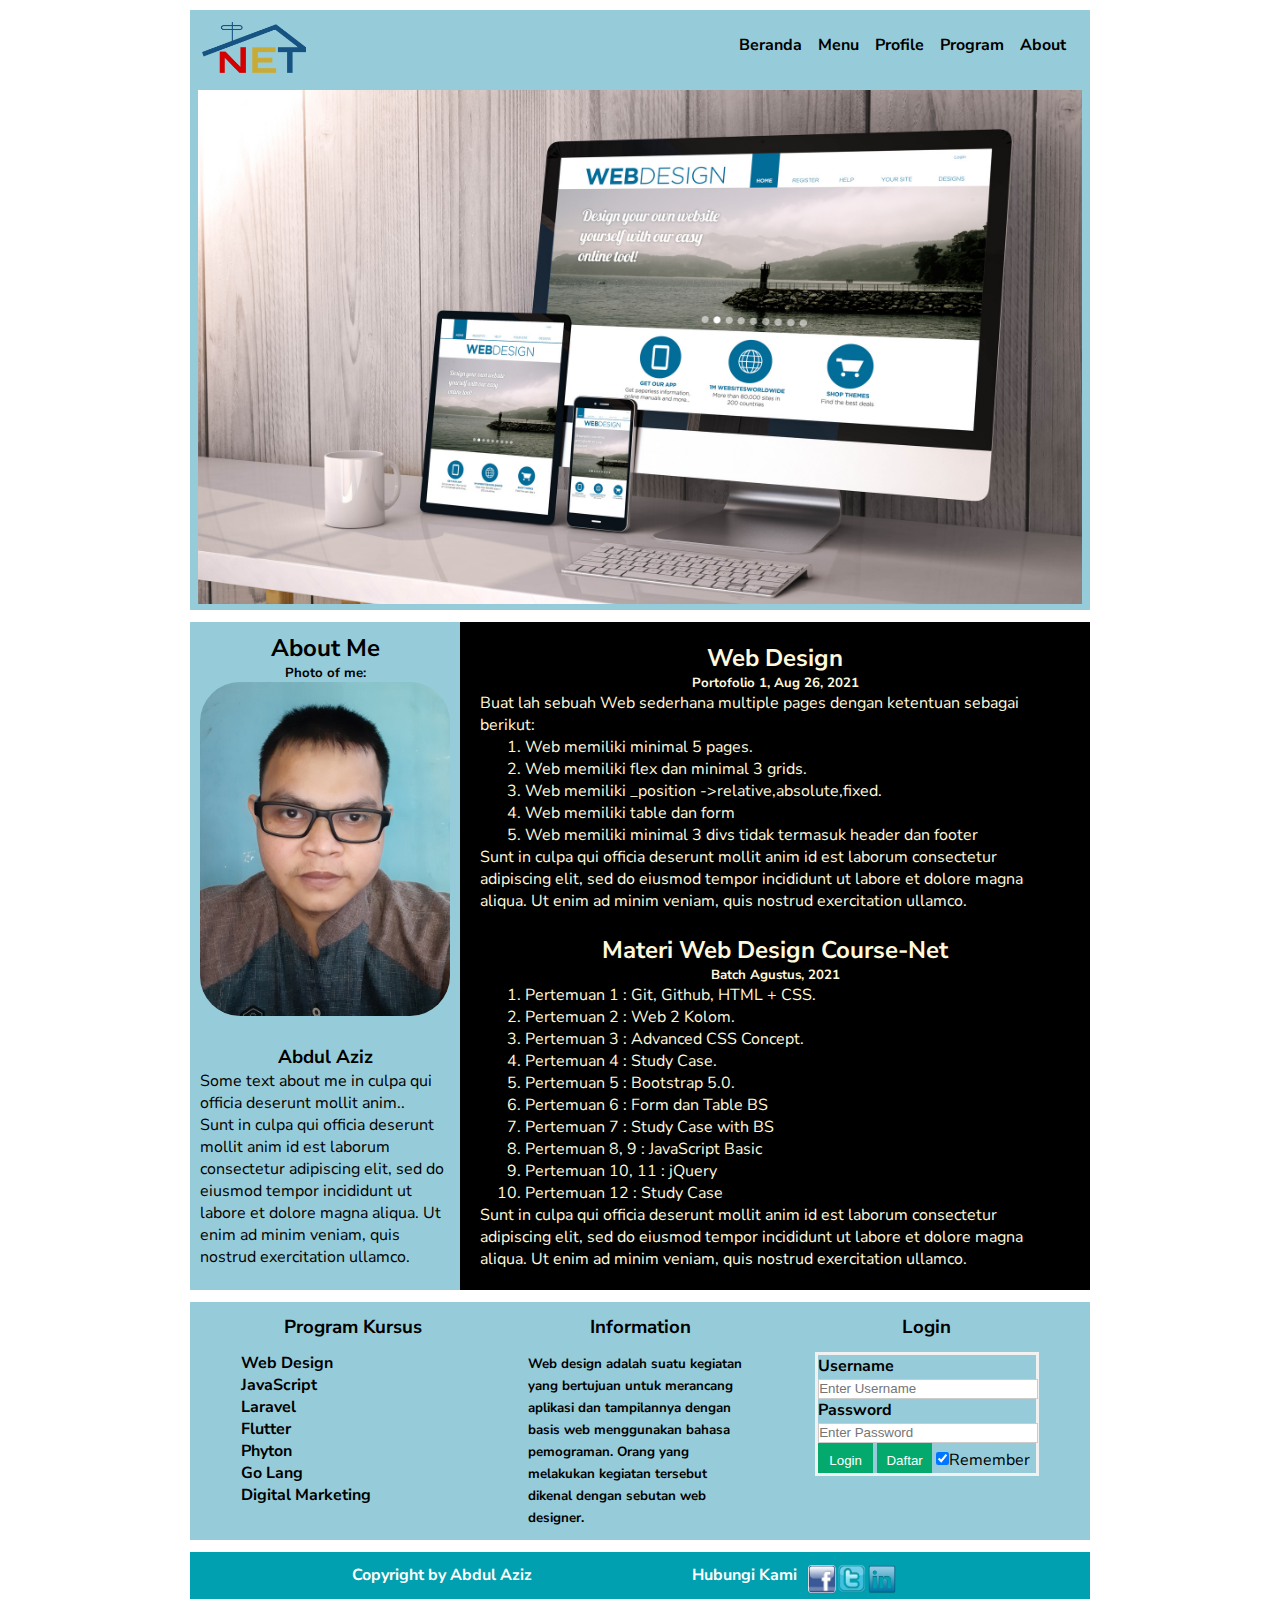
<file: index.html>
<!DOCTYPE html>
<html lang="en">
  <head>
    <meta charset="UTF-8" />
    <meta http-equiv="X-UA-Compatible" content="IE=edge" />
    <meta name="viewport" content="width=device-width, initial-scale=1.0" />
    <title>Web-Design</title>
    <link rel="shortcut icon" href="images/favicon.ico" type="image/x-icon" />
    <link rel="stylesheet" href="css/custom.css" />
  </head>
  <body>
    <div class="container">
      <div class="top">
        <div class="top-left">
          <img src="images/logo.png" alt="" />
        </div>
        <div class="top-right">
          <ul>
            <li><a href="help.html">About</a></li>
            <li><a href="program.html">Program</a></li>
            <li><a href="profile.html">Profile</a></li>
            <li><a href="menu.html">Menu</a></li>
            <li><a href="index.html">Beranda</a></li>
          </ul>
        </div>
      </div>
      <div class="banner">
        <img src="images/photo1.jfif" alt="" />
      </div>
      <div class="row">
        <div class="side">
          <h2>About Me</h2>
          <h5>Photo of me:</h5>
          <div class="fakeimg">
            <img src="images/me.jpg">
          </div><br>
          <h3>Abdul Aziz</h3>          
          <p>Some text about me in culpa qui officia deserunt mollit anim.. <br/> Sunt in culpa qui officia deserunt mollit anim id est laborum consectetur adipiscing elit, sed do eiusmod tempor incididunt ut labore et dolore magna aliqua. Ut enim ad minim veniam, quis nostrud exercitation ullamco.</p>
        </div>
        <div class="main">
          <h2>Web Design</h2>
          <h5>Portofolio 1, Aug 26, 2021</h5>
          <div class=>
            <p>Buat lah sebuah Web sederhana multiple pages dengan ketentuan sebagai berikut:</p>
          </div>
          <div class="point">
            <ul>
              <li>Web memiliki minimal 5 pages.</li>
              <li>Web memiliki flex dan minimal 3 grids.</li>
              <li>Web memiliki _position ->relative,absolute,fixed.</li>
              <li>Web memiliki table dan form</li>
              <li>Web memiliki minimal 3 divs tidak termasuk header dan footer</li>
            </ul>
          </div>
          <p>Sunt in culpa qui officia deserunt mollit anim id est laborum consectetur adipiscing elit, sed do eiusmod tempor incididunt ut labore et dolore magna aliqua. Ut enim ad minim veniam, quis nostrud exercitation ullamco.</p>
          <br>
          <h2>Materi Web Design Course-Net</h2>
          <h5>Batch Agustus, 2021</h5>
          <div class="point">
            <ul>
              <li>Pertemuan 1      : Git, Github, HTML + CSS.</li>
              <li>Pertemuan 2      : Web 2 Kolom.</li>
              <li>Pertemuan 3      : Advanced CSS Concept.</li>
              <li>Pertemuan 4      : Study Case.</li>
              <li>Pertemuan 5      : Bootstrap 5.0.</li>
              <li>Pertemuan 6      : Form dan Table BS</li>
              <li>Pertemuan 7      : Study Case with BS</li>
              <li>Pertemuan 8, 9   : JavaScript Basic</li>
              <li>Pertemuan 10, 11 : jQuery</li>
              <li>Pertemuan 12     : Study Case</li>
            </ul>
          </div>
          <p>Sunt in culpa qui officia deserunt mollit anim id est laborum consectetur adipiscing elit, sed do eiusmod tempor incididunt ut labore et dolore magna aliqua. Ut enim ad minim veniam, quis nostrud exercitation ullamco.</p>
        </div>
      </div>
      <div class="program">
        <div class="program-box">
          <h3>Program Kursus</h3>
          <ul>
            <li><a href="">Web Design</a></li>
            <li><a href="">JavaScript</a></li>
            <li><a href="">Laravel</a></li>
            <li><a href="">Flutter</a></li>
            <li><a href="">Phyton</a></li>
            <li><a href="">Go Lang</a></li>
            <li><a href="">Digital Marketing</a></li>
          </ul>
        </div>
        <div class="program-box">
          <h3>Information</h3>
          <div class="program-info">
            <small
              >Web design adalah suatu kegiatan yang bertujuan untuk merancang aplikasi dan tampilannya dengan basis web menggunakan bahasa pemograman. Orang yang melakukan kegiatan tersebut dikenal dengan sebutan web designer.</small>
          </div>
        </div>
        <div class="program-box">
          <h3>Login</h3>
          <form method="post">
          <div class="form-login">
          <label for="uname"><b>Username</b></label><br>
          <input type="text" placeholder="Enter Username" name="uname" required><br>
          <label for="psw"><b>Password</b></label><br>
          <input type="password" placeholder="Enter Password" name="psw" required><br>
          <button type="submit">Login</button>
          <button type="submit">Daftar</button>
          <label>
          <input class="checkbox" type="checkbox" checked="checked" name="remember">Remember
          </label>
        </div>
        </form>
        </div>
      </div>
      <div class="footer">
        <p>Copyright by Abdul Aziz</p>
        <ul>
          <p> Hubungi Kami</p>
          <th><img src="images/facebook.png" alt="" /></th>
          <th><img src="images/twitter.png" alt="" /></th>
          <th><img src="images/linkedin.png" alt="" /></th>
        </ul>
      </div>
    </div>
  </body>
</html>
</file>
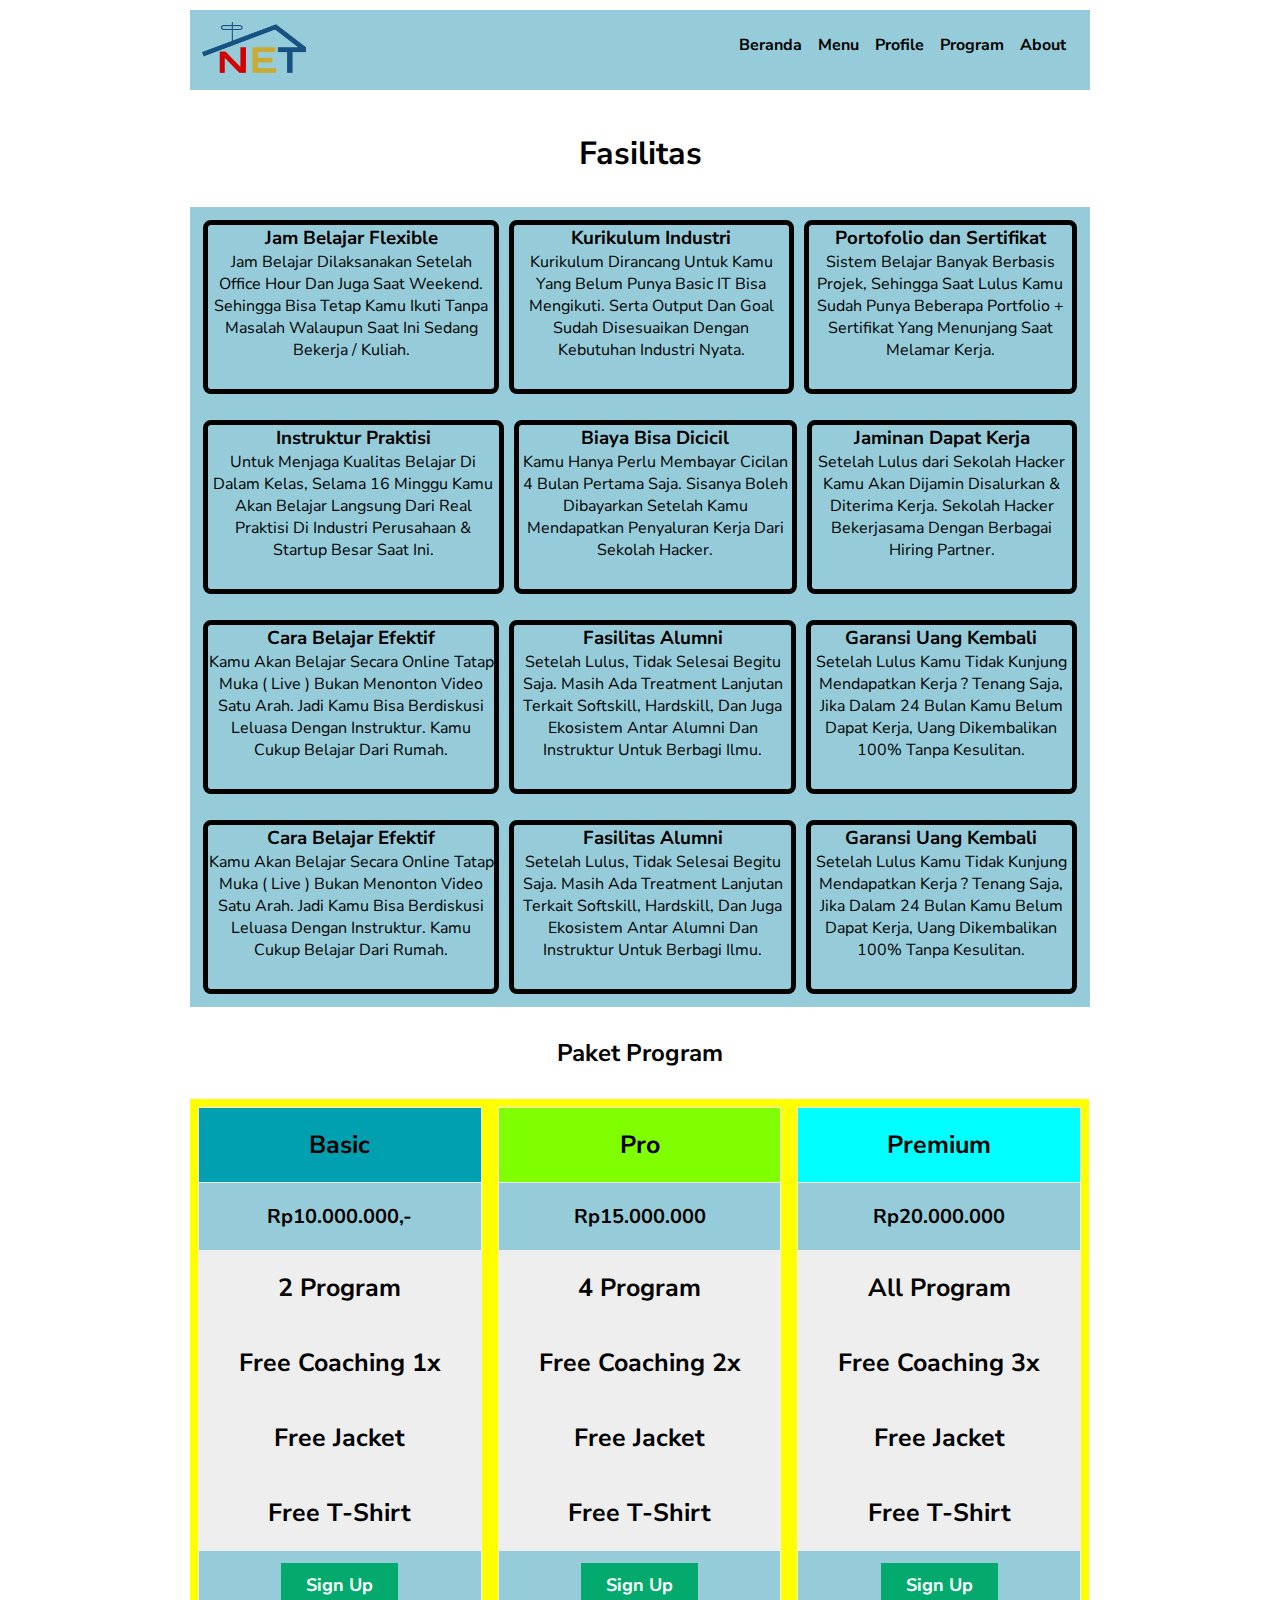
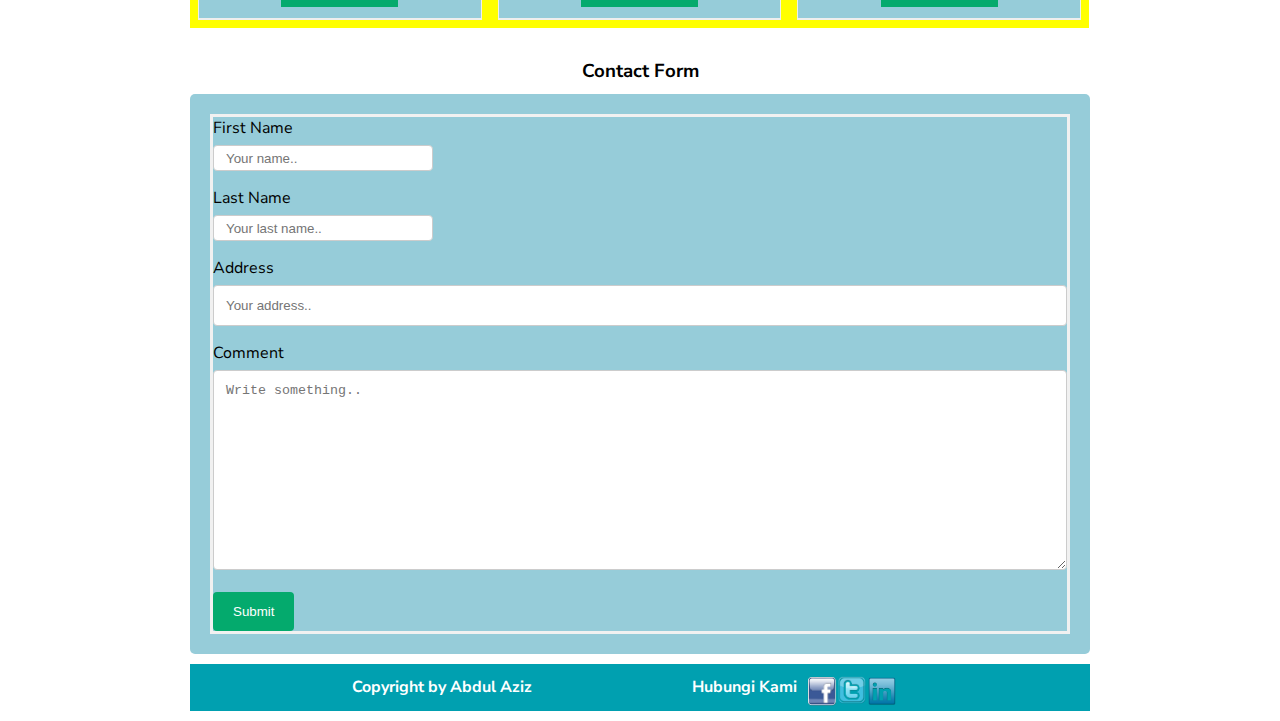
<file: help.html>
<!DOCTYPE html>
<html lang="en">
  <head>
    <meta charset="UTF-8" />
    <meta http-equiv="X-UA-Compatible" content="IE=edge" />
    <meta name="viewport" content="width=device-width, initial-scale=1.0" />
    <title>Web-Design</title>
    <link rel="shortcut icon" href="images/favicon.ico" type="image/x-icon" />
    <link rel="stylesheet" href="css/custom.css" />
  </head>
  <body>
    <div class="container">
      <div class="top">
        <div class="top-left">
          <img src="images/logo.png" alt="" />
        </div>
        <div class="top-right">
          <ul>
            <li><a href="help.html">About</a></li>
            <li><a href="program.html">Program</a></li>
            <li><a href="profile.html">Profile</a></li>
            <li><a href="menu.html">Menu</a></li>
            <li><a href="index.html">Beranda</a></li>
          </ul>
        </div>
      </div>
      <div class="about-me">
        <h1>Fasilitas</h1>
        <div class="fasilitas">
        <div class="fasilitas-satu">
            <h3>Jam Belajar Flexible</h3>
            <p>
              Jam Belajar Dilaksanakan Setelah Office Hour Dan Juga Saat Weekend. Sehingga Bisa Tetap Kamu Ikuti Tanpa Masalah Walaupun Saat Ini Sedang Bekerja / Kuliah.
            </p>
          </div>
          <div class="fasilitas-dua">
            <h3>Kurikulum Industri</h3>
            <p>
              Kurikulum Dirancang Untuk Kamu Yang Belum Punya Basic IT Bisa Mengikuti. Serta Output Dan Goal Sudah Disesuaikan Dengan Kebutuhan Industri Nyata.
            </p>
          </div>
          <div class="fasilitas-tiga">
            <h3>Portofolio dan Sertifikat</h3>
            <p>
              Sistem Belajar Banyak Berbasis Projek, Sehingga Saat Lulus Kamu Sudah Punya Beberapa Portfolio + Sertifikat Yang Menunjang Saat Melamar Kerja.
            </p>
          </div>
        </div>
        <div class="fasilitas">
          <div class="fasilitas-satu">
              <h3>Instruktur Praktisi</h3>
              <p>
                Untuk Menjaga Kualitas Belajar Di Dalam Kelas, Selama 16 Minggu Kamu Akan Belajar Langsung Dari Real Praktisi Di Industri Perusahaan & Startup Besar Saat Ini.
              </p>
            </div>
            <div class="fasilitas-dua">
              <h3>Biaya Bisa Dicicil</h3>
              <p>
                Kamu Hanya Perlu Membayar Cicilan 4 Bulan Pertama Saja. Sisanya Boleh Dibayarkan Setelah Kamu Mendapatkan Penyaluran Kerja Dari Sekolah Hacker.
              </p>
            </div>
            <div class="fasilitas-tiga">
              <h3>Jaminan Dapat Kerja</h3>
              <p>
                Setelah Lulus dari Sekolah Hacker Kamu Akan Dijamin Disalurkan & Diterima Kerja. Sekolah Hacker Bekerjasama Dengan Berbagai Hiring Partner.
              </p>
            </div>
          </div>
          <div class="fasilitas">
            <div class="fasilitas-satu">
                <h3>Cara Belajar Efektif</h3>
                <p>
                  Kamu Akan Belajar Secara Online Tatap Muka ( Live ) Bukan Menonton Video Satu Arah. Jadi Kamu Bisa Berdiskusi Leluasa Dengan Instruktur. Kamu Cukup Belajar Dari Rumah.
                </p>
            </div>
              <div class="fasilitas-dua">
                <h3>Fasilitas Alumni</h3>
                <p>
                  Setelah Lulus, Tidak Selesai Begitu Saja. Masih Ada Treatment Lanjutan Terkait Softskill, Hardskill, Dan Juga Ekosistem Antar Alumni Dan Instruktur Untuk Berbagi Ilmu.
                </p>
              </div>
              <div class="fasilitas-tiga">
                <h3>Garansi Uang Kembali</h3>
                <p>
                  Setelah Lulus Kamu Tidak Kunjung Mendapatkan Kerja ? Tenang Saja, Jika Dalam 24 Bulan Kamu Belum Dapat Kerja, Uang Dikembalikan 100% Tanpa Kesulitan.
                </p>
              </div>
          </div>
            <div class="fasilitas">
              <div class="fasilitas-satu">
                  <h3>Cara Belajar Efektif</h3>
                  <p>
                    Kamu Akan Belajar Secara Online Tatap Muka ( Live ) Bukan Menonton Video Satu Arah. Jadi Kamu Bisa Berdiskusi Leluasa Dengan Instruktur. Kamu Cukup Belajar Dari Rumah.
                  </p>
              </div>
                <div class="fasilitas-dua">
                  <h3>Fasilitas Alumni</h3>
                  <p>
                    Setelah Lulus, Tidak Selesai Begitu Saja. Masih Ada Treatment Lanjutan Terkait Softskill, Hardskill, Dan Juga Ekosistem Antar Alumni Dan Instruktur Untuk Berbagi Ilmu.
                  </p>
                </div>
                <div class="fasilitas-tiga">
                  <h3>Garansi Uang Kembali</h3>
                  <p>
                    Setelah Lulus Kamu Tidak Kunjung Mendapatkan Kerja ? Tenang Saja, Jika Dalam 24 Bulan Kamu Belum Dapat Kerja, Uang Dikembalikan 100% Tanpa Kesulitan.
                  </p>
                </div>
            </div>
            <div class="program-paket">
              <div class="paket-program">
              <h2>Paket Program</h2>
            </div>
              <div class="price">
                <ul class="price-satu">
                  <li class="paket-satu">Basic</li>
                  <li class="harga">Rp10.000.000,-</li>
                  <li>2 Program</li>
                  <li>Free Coaching 1x</li>
                  <li>Free Jacket</li>
                  <li>Free T-Shirt</li>
                  <li class="harga"><a href="#" class="button">Sign Up</a></li>
                </ul>
              </div>
              <div class="price">
                <ul class="price-dua">
                  <li class="paket-dua">Pro</li>
                  <li class="harga">Rp15.000.000</li>
                  <li>4 Program</li>
                  <li>Free Coaching 2x</li>
                  <li>Free Jacket</li>
                  <li>Free T-Shirt</li>
                  <li class="harga"><a href="#" class="button">Sign Up</a></li>
                </ul>
              </div>
              <div class="price">
                <ul class="price-tiga">
                  <li class="paket-tiga">Premium</li>
                  <li class="harga">Rp20.000.000</li>
                  <li>All Program</li>
                  <li>Free Coaching 3x</li>
                  <li>Free Jacket</li>
                  <li>Free T-Shirt</li>
                  <li class="harga"><a href="#" class="button">Sign Up</a></li>
                </ul>
              </div>
            </div>
          <div>
            <div class="form">
            <h3>Contact Form</h3>
          </div>
            <div class="Contact">
              <form>
                <label>First Name</label><br>
                <input class="text" type="text" name="firstname" placeholder="Your name.."><br>
                <label>Last Name</label><br>
                <input class="text" type="text" name="lastname" placeholder="Your last name.."><br>
                <label>Address</label><br>
                <input class="text" name="address" placeholder="Your address.."><br>
                <!-- <select name="country">
                  <option value="Jawa">Jawa</option>
                  <option value="Bali">Bali</option>
                  <option value="Kalimantan">Kalimantan</option>
                  <option value="Sumatera">Sumatera</option>
                </select> -->
                <label>Comment</label>
                <textarea name="subject" placeholder="Write something.."></textarea>
                <input class="submit" type="submit" value="Submit">
              </form>
            </div>
          </div>
          <div class="footer">
            <p>Copyright by Abdul Aziz</p>
            <ul>
              <p> Hubungi Kami</p>
              <th><img src="images/facebook.png" alt="" /></th>
              <th><img src="images/twitter.png" alt="" /></th>
              <th><img src="images/linkedin.png" alt="" /></th>
            </ul>
          </div>
    </div>
  </body>
</html>
</file>
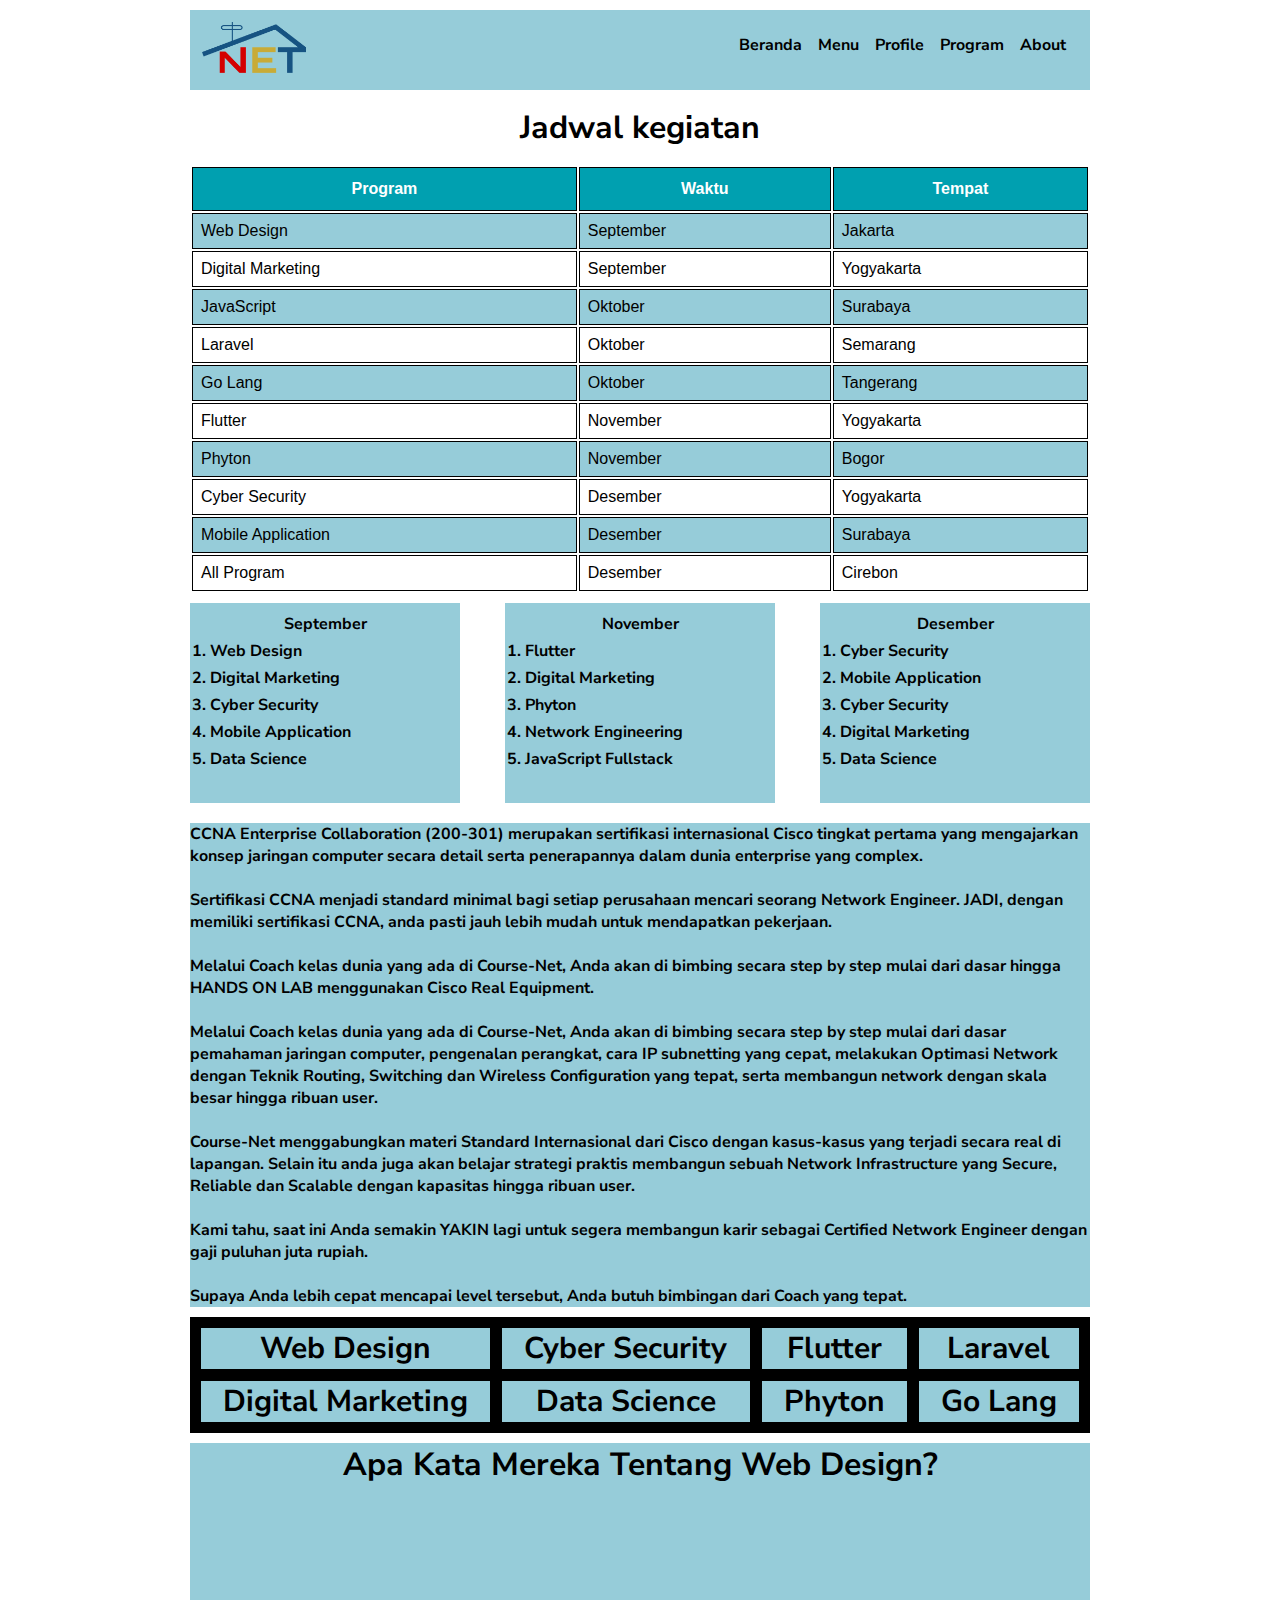
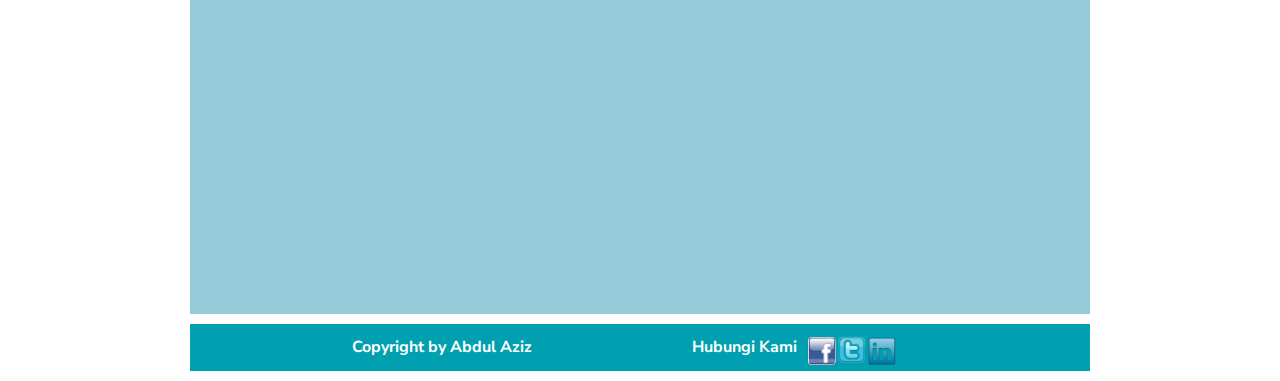
<file: menu.html>
<!DOCTYPE html>
<html lang="en">
  <head>
    <meta charset="UTF-8" />
    <meta http-equiv="X-UA-Compatible" content="IE=edge" />
    <meta name="viewport" content="width=device-width, initial-scale=1.0" />
    <title>Web-Design</title>
    <link rel="shortcut icon" href="images/favicon.ico" type="image/x-icon" />
    <link rel="stylesheet" href="css/custom.css" />
  </head>
  <body>
    <div class="container">
        <div class="top">
          <div class="top-left">
            <img src="images/logo.png" alt="" />
          </div>
          <div class="top-right">
            <ul>
              <li><a href="help.html">About</a></li>
              <li><a href="program.html">Program</a></li>
              <li><a href="profile.html">Profile</a></li>
              <li><a href="menu.html">Menu</a></li>
              <li><a href="index.html">Beranda</a></li>
            </ul>
          </div>
        </div>
  <div class="container-menu">
      <h1>Jadwal kegiatan</h1>
      <table class="customers">
        <tr>
          <th>Program</th>
          <th>Waktu</th>
          <th>Tempat</th>
        </tr>
        <tr>
          <td>Web Design</td>
          <td>September</td>
          <td>Jakarta</td>
        </tr>
        <tr>
          <td>Digital Marketing</td>
          <td>September</td>
          <td>Yogyakarta</td>
        </tr>
        <tr>
          <td>JavaScript</td>
          <td>Oktober</td>
          <td>Surabaya</td>
        </tr>
        <tr>
          <td>Laravel</td>
          <td>Oktober</td>
          <td>Semarang</td>
        </tr>
        <tr>
          <td>Go Lang</td>
          <td>Oktober</td>
          <td>Tangerang</td>
        </tr>
        <tr>
          <td>Flutter</td>
          <td>November</td>
          <td>Yogyakarta</td>
        </tr>
        <tr>
          <td>Phyton</td>
          <td>November</td>
          <td>Bogor</td>
        </tr>
        <tr>
          <td>Cyber Security</td>
          <td>Desember</td>
          <td>Yogyakarta</td>
        </tr>
        <tr>
          <td>Mobile Application</td>
          <td>Desember</td>
          <td>Surabaya</td>
        </tr>
        <tr>
          <td>All Program</td>
          <td>Desember</td>
          <td>Cirebon</td>
        </tr>
      </table>
</div>
<div class="grid-container">
    <div class="left">September<br>
      <ul>
        <li>Web Design</li>
        <li>Digital Marketing</li>
        <li>Cyber Security</li>
        <li>Mobile Application</li>
        <li>Data Science</li>
      </ul>
    </div>
    <div class="middle">November<br>
    <ul>
      <li>Flutter</li>
      <li>Digital Marketing</li>
      <li>Phyton</li>
      <li>Network Engineering</li>
      <li>JavaScript Fullstack</li>
    </ul>
  </div>
    <div class="right">Desember<br>
    <ul>
      <li>Cyber Security</li>
      <li>Mobile Application</li>
      <li>Cyber Security</li>
      <li>Digital Marketing</li>
      <li>Data Science</li>
    </ul>
  </div>
</div>
<div class="informasi-program">
<p>CCNA Enterprise Collaboration (200-301) merupakan sertifikasi internasional Cisco tingkat pertama yang mengajarkan konsep jaringan computer secara detail serta penerapannya dalam dunia enterprise yang complex. <br/><br/> Sertifikasi CCNA menjadi standard minimal bagi setiap perusahaan mencari seorang Network Engineer. JADI, dengan memiliki sertifikasi CCNA, anda pasti jauh lebih mudah untuk mendapatkan pekerjaan. <br/><br/> Melalui Coach kelas dunia yang ada di Course-Net, Anda akan di bimbing secara step by step mulai dari dasar hingga HANDS ON LAB menggunakan Cisco Real Equipment. <br/><br/> Melalui Coach kelas dunia yang ada di Course-Net, Anda akan di bimbing secara step by step mulai dari dasar pemahaman jaringan computer, pengenalan perangkat, cara IP subnetting yang cepat, melakukan Optimasi Network dengan Teknik Routing, Switching dan Wireless Configuration yang tepat, serta membangun network dengan skala besar hingga ribuan user. <br/><br/> Course-Net menggabungkan materi Standard Internasional dari Cisco dengan kasus-kasus yang terjadi secara real di lapangan. Selain itu anda juga akan belajar strategi praktis membangun sebuah Network Infrastructure yang Secure, Reliable dan Scalable dengan kapasitas hingga ribuan user. <br/><br/> Kami tahu, saat ini Anda semakin YAKIN lagi untuk segera membangun karir sebagai Certified Network Engineer dengan gaji puluhan juta rupiah. <br/><br/> Supaya Anda lebih cepat mencapai level tersebut, Anda butuh bimbingan dari Coach yang tepat.</p>
</div>
<div class="menu-program">
  <div>Web Design</div>
  <div>Cyber Security</div>
  <div>Flutter</div>  
  <div>Laravel</div>
  <div>Digital Marketing</div>
  <div>Data Science</div>
  <div>Phyton</div>
  <div>Go Lang</div>
</div>
<div class="youtube">
  <h1>Apa Kata Mereka Tentang Web Design?</h1><br>
  <embed src="https://www.youtube.com/embed/watch?v=rzTpk849ktA&list=PL0-7Xi0GB3teRqkuBusUEcVrP6OlYpD9w"></embed>
</div>
<div class="footer">
  <p>Copyright by Abdul Aziz</p>
  <ul>
    <p> Hubungi Kami</p>
    <th><img src="images/facebook.png" alt="" /></th>
    <th><img src="images/twitter.png" alt="" /></th>
    <th><img src="images/linkedin.png" alt="" /></th>
  </ul>
</div>
</div>
  </body>
</html>
</file>
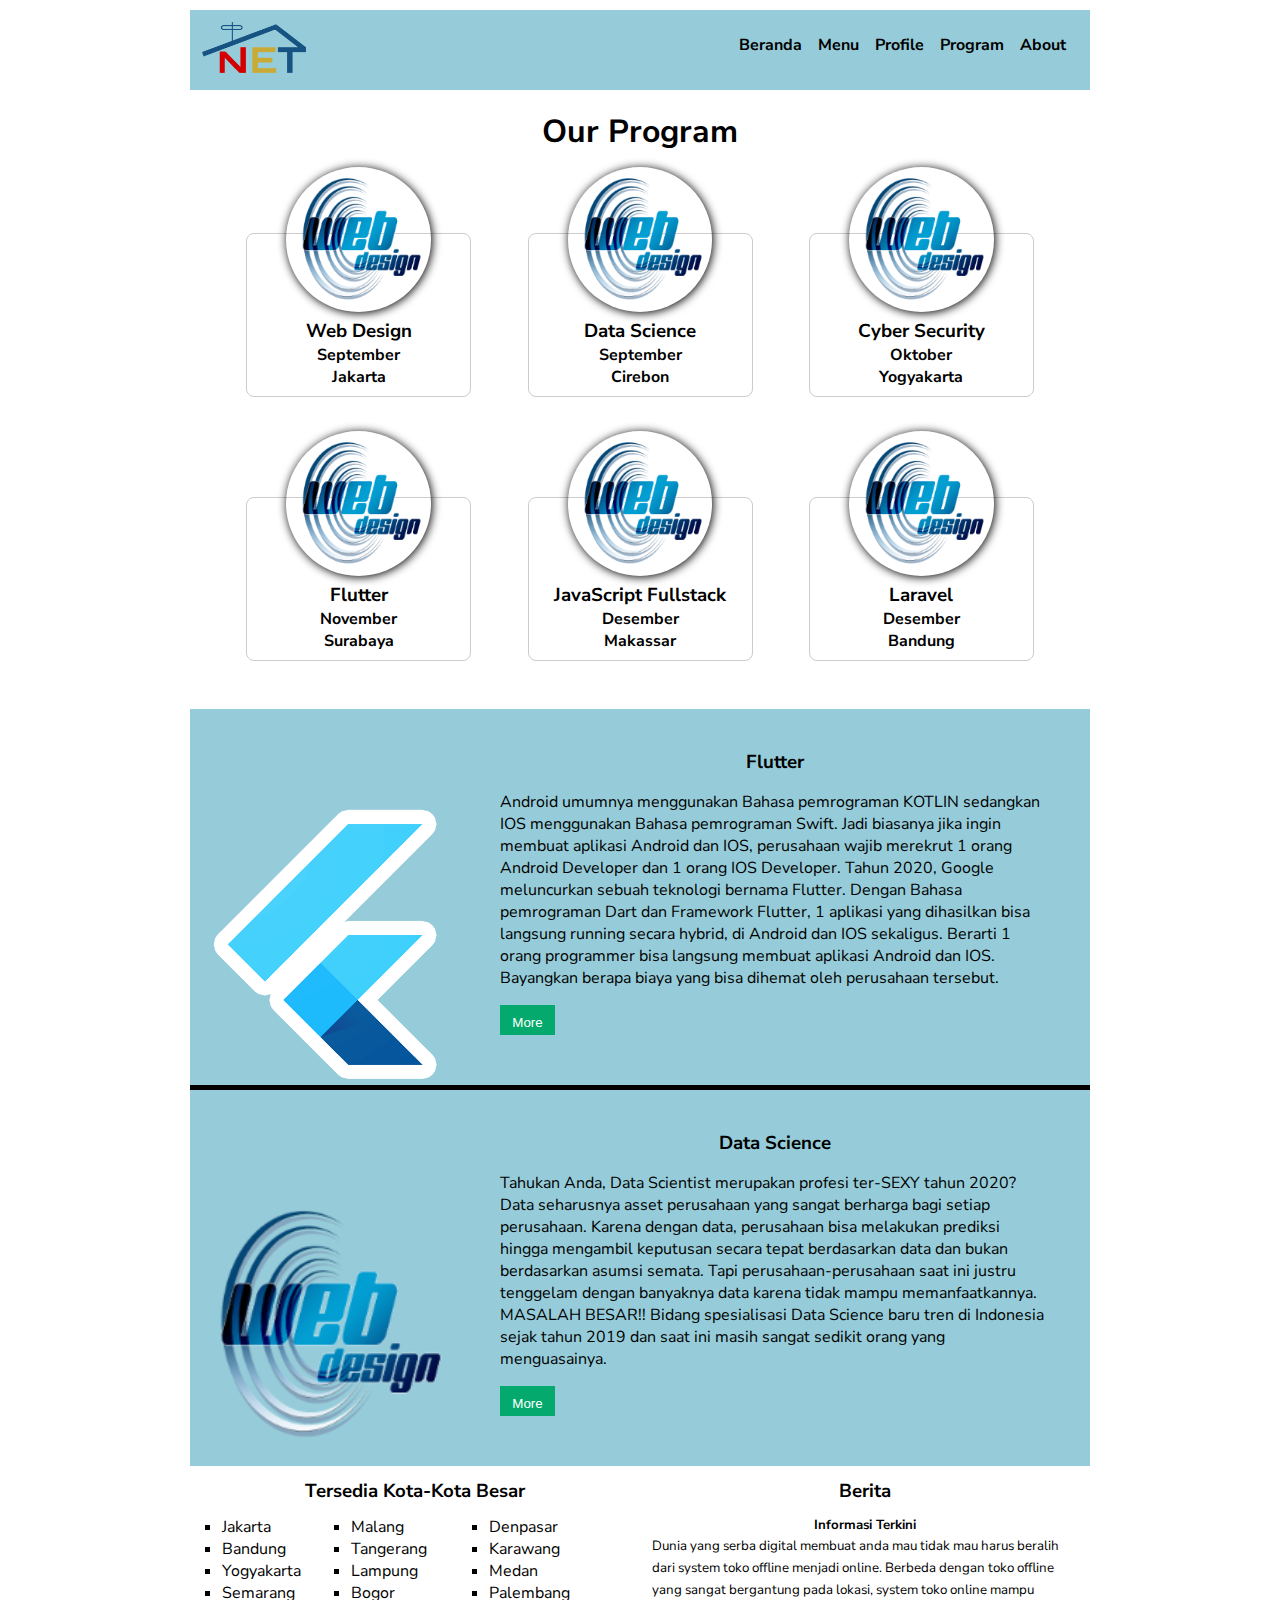
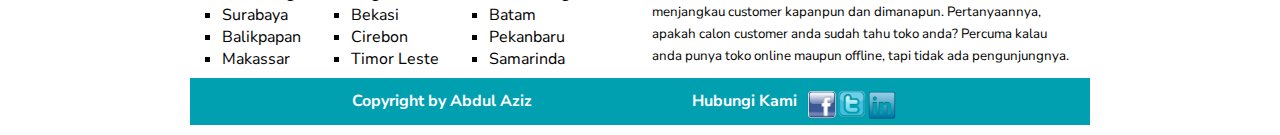
<file: profile.html>
<!DOCTYPE html>
<html lang="en">
  <head>
    <meta charset="UTF-8" />
    <meta http-equiv="X-UA-Compatible" content="IE=edge" />
    <meta name="viewport" content="width=device-width, initial-scale=1.0" />
    <title>Web-Design</title>
    <link rel="shortcut icon" href="images/favicon.ico" type="image/x-icon" />
    <link rel="stylesheet" href="css/custom.css" />
  </head>
  <body>
    <div class="container">
      <div class="top">
        <div class="top-left">
          <img src="images/logo.png" alt="" />
        </div>
        <div class="top-right">
          <ul>
            <li><a href="help.html">About</a></li>
            <li><a href="program.html">Program</a></li>
            <li><a href="profile.html">Profile</a></li>
            <li><a href="menu.html">Menu</a></li>
            <li><a href="index.html">Beranda</a></li>
          </ul>
        </div>
      </div>
      <div class="profile">
        <h1>Our Program</h1>
        <div class="program-satu">
          <div class="our-program">
            <img src="images/android-chrome-192x192.png" />
            <h3>Web Design</h3>
            <h4>September<br>Jakarta</h4>
          </div>
          <div class="our-program">
            <img src="images/android-chrome-192x192.png"/>
            <h3>Data Science</h3>
            <h4>September<br>Cirebon</h4>
          </div>
          <div class="our-program">
            <img src="images/android-chrome-192x192.png" />
            <h3>Cyber Security</h3>
            <h4>Oktober<br>Yogyakarta</h4>
          </div>
        </div>
        <div class="program-dua">
          <div class="our-program">
            <img src="images/android-chrome-192x192.png" />
            <h3>Flutter</h3>
            <h4>November<br>Surabaya</h4>
          </div>
          <div class="our-program">
            <img src="images/android-chrome-192x192.png"/>
            <h3>JavaScript Fullstack</h3>
            <h4>Desember<br>Makassar</h4>
          </div>
          <div class="our-program">
            <img src="images/android-chrome-192x192.png" />
            <h3>Laravel</h3>
            <h4>Desember<br>Bandung</h4>
          </div>
        </div>
      </div>
      <div class="penjelasan">
        <div class="penjelasan-box">
          <div class="penjelasan-box-satu">
            <img src="images/flutter.png" />
          </div>
          <div class="penjelasan-box-satu">
            <h3>Flutter</h3>
            <p>
              Android umumnya menggunakan Bahasa pemrograman KOTLIN sedangkan IOS menggunakan Bahasa pemrograman Swift. Jadi biasanya jika ingin membuat aplikasi Android dan IOS, perusahaan wajib merekrut 1 orang Android Developer dan 1 orang IOS Developer. Tahun 2020, Google meluncurkan sebuah teknologi bernama Flutter. Dengan Bahasa pemrograman Dart dan Framework Flutter, 1 aplikasi yang dihasilkan bisa langsung running secara hybrid, di Android dan IOS sekaligus. Berarti 1 orang programmer bisa langsung membuat aplikasi Android dan IOS. Bayangkan berapa biaya yang bisa dihemat oleh perusahaan tersebut. 
            </p>
            <button href="">More</button>
          </div>
        </div>
        <div class="penjelasan-box">
            <div class="penjelasan-box-dua">
              <img src="images/android-chrome-192x192.png" />
            </div>
            <div class="penjelasan-box-dua">
              <h3>Data Science</h3>
              <p>
                Tahukan Anda, Data Scientist merupakan profesi ter-SEXY tahun 2020? Data seharusnya asset perusahaan yang sangat berharga bagi setiap perusahaan. Karena dengan data, perusahaan bisa melakukan prediksi hingga mengambil keputusan secara tepat berdasarkan data dan bukan berdasarkan asumsi semata. Tapi perusahaan-perusahaan saat ini justru tenggelam dengan banyaknya data karena tidak mampu memanfaatkannya. MASALAH BESAR!! Bidang spesialisasi Data Science baru tren di Indonesia sejak tahun 2019 dan saat ini masih sangat sedikit orang yang menguasainya. 
              </p>
              <button href="">More</button>
            </div>
          </div>
      </div>
      <div class="lokasi">
        <div class="lokasi-box">
          <h3>Tersedia Kota-Kota Besar</h3>
          <ul class="ul-satu">
            <li>Jakarta</li>
            <li>Bandung</li>
            <li>Yogyakarta</li>
            <li>Semarang</li>
            <li>Surabaya</li>
            <li>Balikpapan</li>
            <li>Makassar</li>
          </ul>
          <ul class="ul-dua">
            <li>Malang</li>
            <li>Tangerang</li>
            <li>Lampung</li>
            <li>Bogor</li>
            <li>Bekasi</li>
            <li>Cirebon</li>
            <li>Timor Leste</li>
          </ul>
          <ul class="ul-tiga">
            <li>Denpasar</li>
            <li>Karawang</li>
            <li>Medan</li>
            <li>Palembang</li>
            <li>Batam</li>
            <li>Pekanbaru</li>
            <li>Samarinda</li>
          </ul>
        </div>
        <div class="lokasi-box">
          <h3>Berita</h3>
          <div class="lokasi-news">
            <h5>Informasi Terkini</h5>
            <small
              >Dunia yang serba digital membuat anda mau tidak mau harus beralih dari system toko offline menjadi online. Berbeda dengan toko offline yang sangat bergantung pada lokasi, system toko online mampu menjangkau customer kapanpun dan dimanapun. Pertanyaannya, apakah calon customer anda sudah tahu toko anda? Percuma kalau anda punya toko online maupun offline, tapi tidak ada pengunjungnya. </small>
          </div>
        </div>
      </div>
      <div class="footer">
        <p>Copyright by Abdul Aziz</p>
        <ul>
          <p> Hubungi Kami</p>
          <th><img src="images/facebook.png" alt="" /></th>
          <th><img src="images/twitter.png" alt="" /></th>
          <th><img src="images/linkedin.png" alt="" /></th>
        </ul>
      </div>
      </div>
  </body>
</html>
</file>
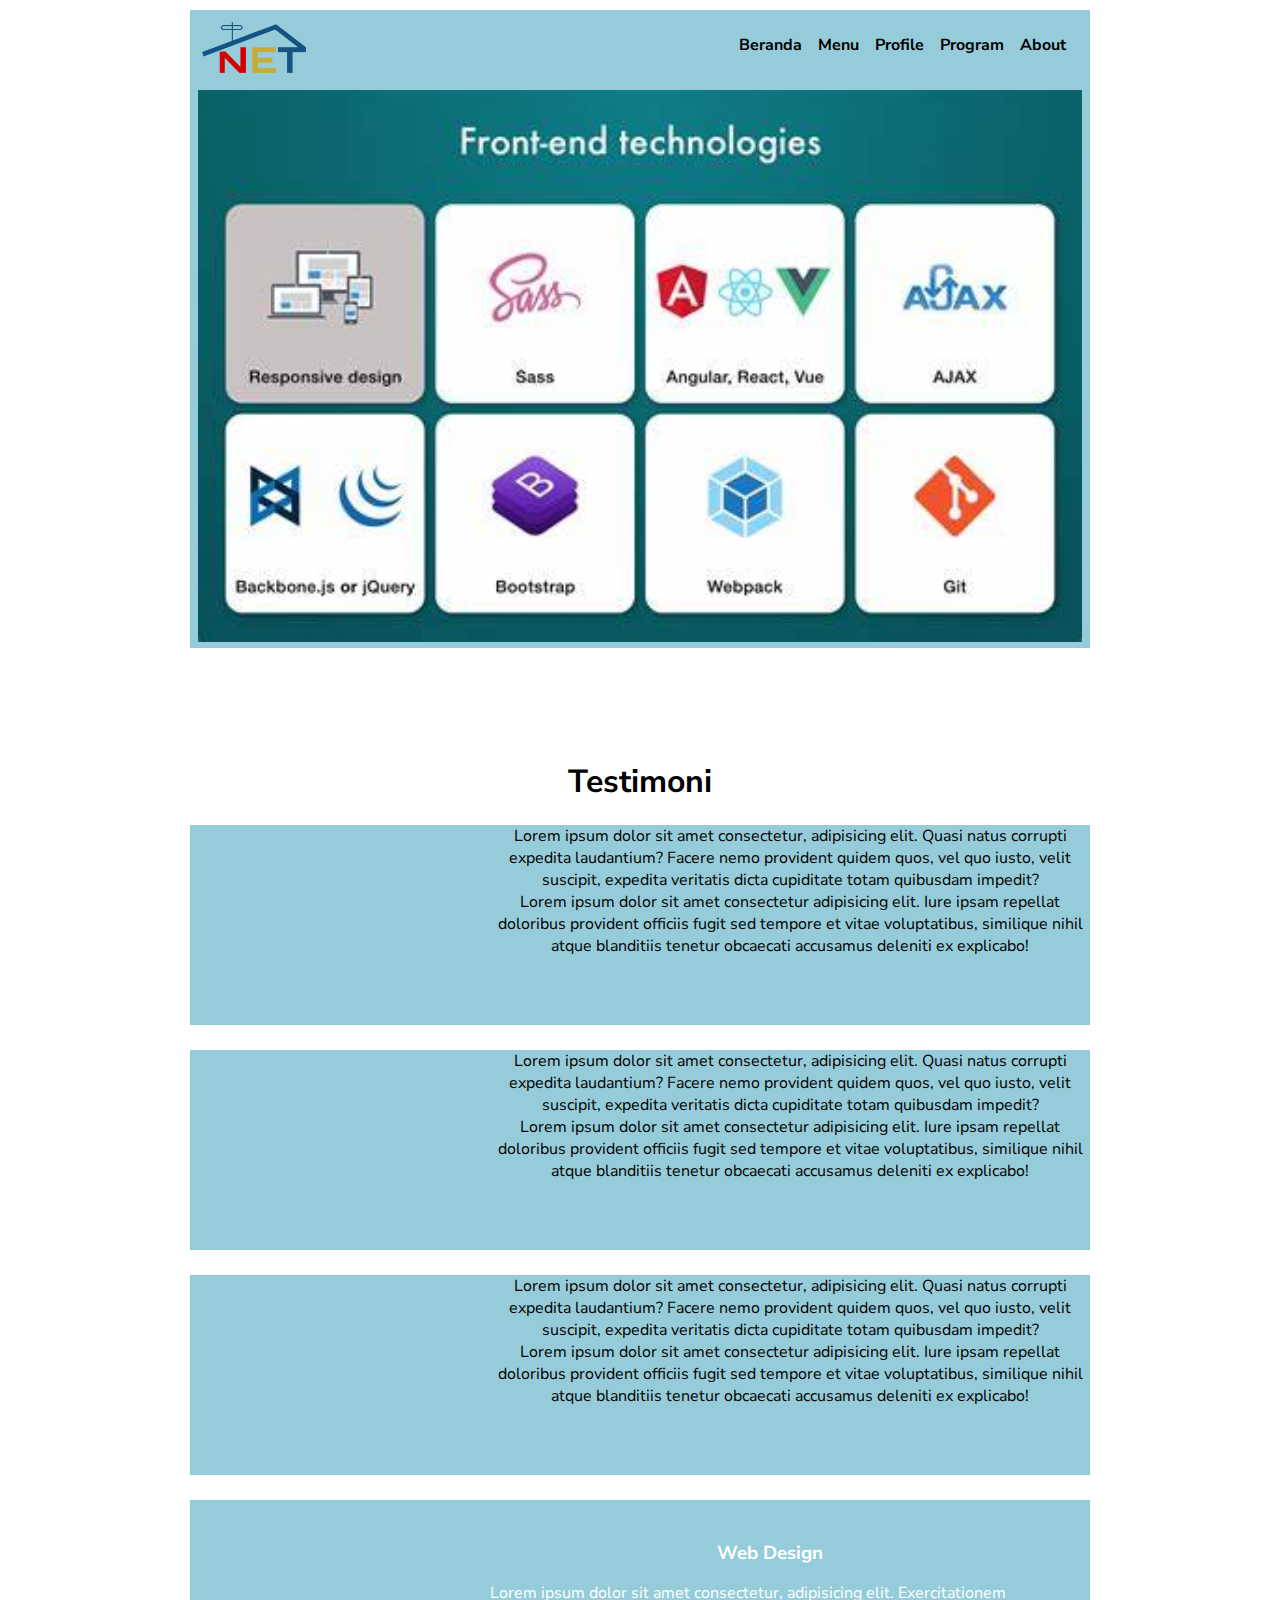
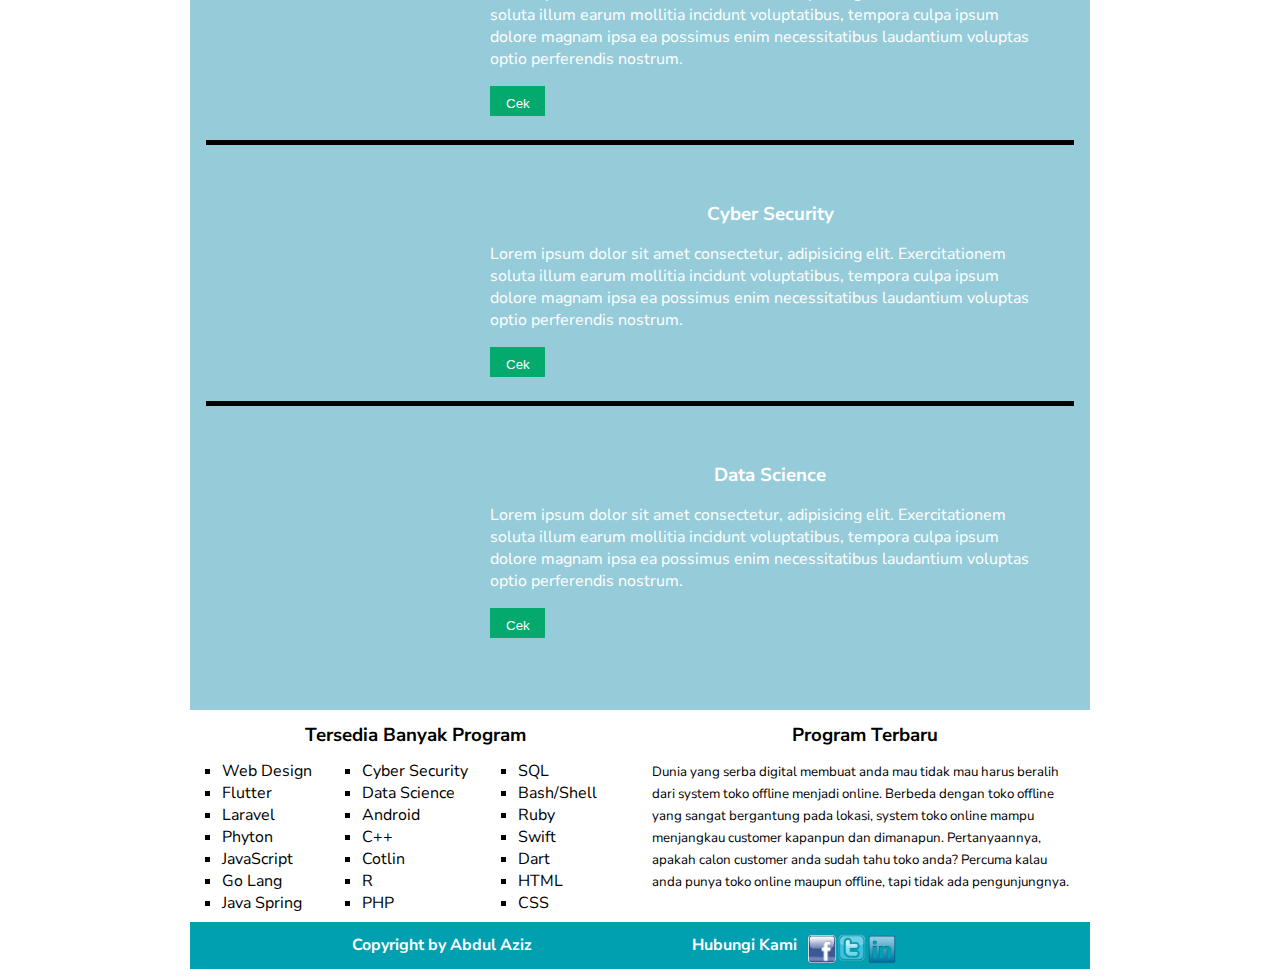
<file: program.html>
<!DOCTYPE html>
<html lang="en">
  <head>
    <meta charset="UTF-8" />
    <meta http-equiv="X-UA-Compatible" content="IE=edge" />
    <meta name="viewport" content="width=device-width, initial-scale=1.0" />
    <title>Web-Design</title>
    <link rel="shortcut icon" href="images/favicon.ico" type="image/x-icon" />
    <link rel="stylesheet" href="css/custom.css" />
  </head>
  <body>
    <div class="container">
      <div class="top">
        <div class="top-left">
          <img src="images/logo.png" alt="" />
        </div>
        <div class="top-right">
          <ul>
            <li><a href="help.html">About</a></li>
            <li><a href="program.html">Program</a></li>
            <li><a href="profile.html">Profile</a></li>
            <li><a href="menu.html">Menu</a></li>
            <li><a href="index.html">Beranda</a></li>
          </ul>
        </div>
      </div>
      <div class="banner">
        <img src="images/OIP.jfif" alt="" />
      </div>
      <div class="topprogram">
        <div>
        <h1>Testimoni</h1><br>
      </div>
        <div class="top-program">
          <embed src="https://www.youtube.com/embed/watch?v=rzTpk849ktA&list=PL0-7Xi0GB3teRqkuBusUEcVrP6OlYpD9w"></embed>
          <p>Lorem ipsum dolor sit amet consectetur, adipisicing elit. Quasi natus corrupti expedita laudantium? Facere nemo provident quidem quos, vel quo iusto, velit suscipit, expedita veritatis dicta cupiditate totam quibusdam impedit? <br> Lorem ipsum dolor sit amet consectetur adipisicing elit. Iure ipsam repellat doloribus provident officiis fugit sed tempore et vitae voluptatibus, similique nihil atque blanditiis tenetur obcaecati accusamus deleniti ex explicabo! </p>
        </div>
        <div class="middle-program">
          <embed src="https://www.youtube.com/embed/watch?v=rzTpk849ktA&list=PL0-7Xi0GB3teRqkuBusUEcVrP6OlYpD9w"></embed>
          <p>Lorem ipsum dolor sit amet consectetur, adipisicing elit. Quasi natus corrupti expedita laudantium? Facere nemo provident quidem quos, vel quo iusto, velit suscipit, expedita veritatis dicta cupiditate totam quibusdam impedit? <br> Lorem ipsum dolor sit amet consectetur adipisicing elit. Iure ipsam repellat doloribus provident officiis fugit sed tempore et vitae voluptatibus, similique nihil atque blanditiis tenetur obcaecati accusamus deleniti ex explicabo! </p>
        </div>
        <div class="bottom-program">
          <embed src="https://www.youtube.com/embed/watch?v=rzTpk849ktA&list=PL0-7Xi0GB3teRqkuBusUEcVrP6OlYpD9w"></embed>
          <p>Lorem ipsum dolor sit amet consectetur, adipisicing elit. Quasi natus corrupti expedita laudantium? Facere nemo provident quidem quos, vel quo iusto, velit suscipit, expedita veritatis dicta cupiditate totam quibusdam impedit? <br> Lorem ipsum dolor sit amet consectetur adipisicing elit. Iure ipsam repellat doloribus provident officiis fugit sed tempore et vitae voluptatibus, similique nihil atque blanditiis tenetur obcaecati accusamus deleniti ex explicabo! </p>
        </div>
      </div>
      <div class="program-bawah">
        <div class="program-bawah-box">
          <div class="program-bawah-satu">
            <embed src="https://www.youtube.com/embed/watch?v=rzTpk849ktA&list=PL0-7Xi0GB3teRqkuBusUEcVrP6OlYpD9w"></embed>
          </div>
          <div class="program-bawah-satu">
            <h3>Web Design</h3>
            <p>
              Lorem ipsum dolor sit amet consectetur, adipisicing elit.
              Exercitationem soluta illum earum mollitia incidunt voluptatibus,
              tempora culpa ipsum dolore magnam ipsa ea possimus enim
              necessitatibus laudantium voluptas optio perferendis nostrum.
            </p>
            <button href="" class="words-btn">Cek</button>
          </div>
        </div>
        <div class="program-bawah-box">
            <div class="program-bawah-dua">
              <embed src="https://www.youtube.com/embed/watch?v=rzTpk849ktA&list=PL0-7Xi0GB3teRqkuBusUEcVrP6OlYpD9w"></embed>
            </div>
            <div class="program-bawah-dua">
              <h3>Cyber Security</h3>
              <p>
                Lorem ipsum dolor sit amet consectetur, adipisicing elit.
                Exercitationem soluta illum earum mollitia incidunt voluptatibus,
                tempora culpa ipsum dolore magnam ipsa ea possimus enim
                necessitatibus laudantium voluptas optio perferendis nostrum.
              </p>
              <button href="" class="words-btn">Cek</button>
            </div>
          </div>
          <div class="program-bawah-box">
            <div class="program-bawah-tiga">
              <embed src="https://www.youtube.com/embed/watch?v=rzTpk849ktA&list=PL0-7Xi0GB3teRqkuBusUEcVrP6OlYpD9w"></embed>
            </div>
            <div class="program-bawah-tiga">
              <h3>Data Science</h3>
              <p>
                Lorem ipsum dolor sit amet consectetur, adipisicing elit.
                Exercitationem soluta illum earum mollitia incidunt voluptatibus,
                tempora culpa ipsum dolore magnam ipsa ea possimus enim
                necessitatibus laudantium voluptas optio perferendis nostrum.
              </p>
              <button href="" class="words-btn">Cek</button>
            </div>
          </div>
      </div>
      <div class="lokasi">
        <div class="lokasi-box">
          <h3>Tersedia Banyak Program</h3>
          <ul class="ul-satu">
            <li>Web Design</li>
            <li>Flutter</li>
            <li>Laravel</li>
            <li>Phyton</li>
            <li>JavaScript</li>
            <li>Go Lang</li>
            <li>Java Spring</li>
          </ul>
          <ul class="ul-dua">
            <li>Cyber Security</li>
            <li>Data Science</li>
            <li>Android</li>
            <li>C++</li>
            <li>Cotlin</li>
            <li>R</li>
            <li>PHP</li>
          </ul>
          <ul class="ul-tiga">
            <li>SQL</li>
            <li>Bash/Shell</li>
            <li>Ruby</li>
            <li>Swift</li>
            <li>Dart</li>
            <li>HTML</li>
            <li>CSS</li>
          </ul>
        </div>
        <div class="lokasi-box">
          <h3>Program Terbaru</h3>
          <div class="lokasi-news">
            <small
              >Dunia yang serba digital membuat anda mau tidak mau harus beralih dari system toko offline menjadi online. Berbeda dengan toko offline yang sangat bergantung pada lokasi, system toko online mampu menjangkau customer kapanpun dan dimanapun. Pertanyaannya, apakah calon customer anda sudah tahu toko anda? Percuma kalau anda punya toko online maupun offline, tapi tidak ada pengunjungnya. </small>
          </div>
        </div>
      </div>
      <div class="footer">
        <p>Copyright by Abdul Aziz</p>
        <ul>
          <p> Hubungi Kami</p>
          <th><img src="images/facebook.png" alt="" /></th>
          <th><img src="images/twitter.png" alt="" /></th>
          <th><img src="images/linkedin.png" alt="" /></th>
        </ul>
      </div>
    </div>
  </body>
</html>
</file>
<file: css/custom.css>
@import url('https://fonts.googleapis.com/css2?family=Nunito+Sans&display=swap');

:root {
    --warna-utama : #96ccd9;
    --warna-kedua : #00a0b0;
    --font-size-primary : 15px;
}

/* index.html */
body {
    font-family: 'Nunito Sans', sans-serif;
}

* {
    padding : 0;
    margin : 0;
    box-sizing: border-box;
}

.container {
    width: 900px;
    margin : 10px auto;
    }

.top {
    overflow:hidden;
    background-color: var(--warna-utama);
    width: 900px;
    height : 80px;
    position: fixed;
}

.top-left {
    width: 8rem;
    float: left;
    padding : 12px; 
}

.top-left img {
    width: 100%;
}

.top-right {
    width: 75%;
    float: right;
    height: 100%;
    padding : 1rem;
}

.top-right ul li {
    list-style: none;
}

.top-right ul li a {
    float:right;
    text-decoration: none;
    font-weight: bold;
    color: #000000;
    padding : 0.5rem 0 ;
    margin-right: 0.5rem;
    margin-left: 0.5rem;
}

.top-right ul li a:hover {
    border-bottom : 2px solid #ffffff;
}

.row {  
    display: flex;
    border-radius: 10px;
    margin-bottom: 0.75rem;
}

.side > h2, h3, h5 {
    text-align: center;
}
  
.side {
    flex: 30%;
    background-color: var(--warna-utama);
    padding: 10px;
    height: auto;
}
  
.side img {
      width: 100%;
      border-radius: 40px;
}

h2 {
    text-align: center;
}

.main {
    flex: 70%;
    background-color:black;
    padding: 20px;
    color: cornsilk;
}

.point {
      margin-left: 45px;
  }

.point ul li {
    list-style: decimal;
}

.banner {
    width: 100%;
    padding-top: 5rem;
    background: var(--warna-utama);
    margin-bottom: 0.75rem;
    padding-left: 0.5rem;
    padding-right: 0.5rem;
}

.banner img {
    width : 100%;
}

.program {
    width : 100%;
    background-color: var(--warna-utama);
    display: flex;
    justify-content: space-evenly;
    margin-bottom: 0.75rem;
}

.program-box {
    width: 27.5%;
    padding :0.75rem;
}

.program-box img {
    width: 3.5rem;
}

.program-box > h3 {
    color :#000000;
    font-weight: bold;
    margin-bottom: 0.75rem;
}

.program-info {
    font-weight: bold;
}

.program-box > ul li {
    list-style: none;
}

.program-box > ul li a {
    color : #000000;
    font-weight: bold;
    text-decoration: none;
}

.program-box > ul li a:hover {
    color : var(--warna-kedua)
}

form {
    border: 3px solid #f1f1f1;
}
  
input[type=text], input[type=password] {
    width: 220px; 
    height: 20px;
    display: inline-block;
    border: 1px solid #ccc;
    box-sizing: border-box;
}
  
button {
    background-color: #04AA6D;
    color: white;
    padding: 5px 5px;
    border: none;
    cursor: pointer;
    width: 55px;
    padding-top: 10px;
}

button:hover {
    opacity: 0.8;
}

.footer {
    width: 900px;
    background-color: var(--warna-kedua);
    padding : 0.75rem;
    color: #ffffff;
    font-weight: bold;
    padding-bottom: 35px;
    margin : 10px auto;
}

.footer p:nth-child(1) {
    margin-left: 150px;
    float: left;
    padding-right: 10px;
}

.footer img {
    float: left;
    width: 30px;
    display: grid;
}

.program-box > ul li a {
    color : #000000;
    font-weight: bold;
    text-decoration: none;
}

.program-box > ul li a:hover {
    color : var(--warna-kedua)
}

.program-box > checkbox {
    font-size: 10px;
}

/* menu */ 
.container-menu {
    width: 900px;
    margin : 10px auto;
    padding-top: 6rem;
}

.container-menu > h1 {
    text-align: center;
}

.customers {
    margin-top: 1rem;
    font-family: Arial, Helvetica, sans-serif;
    width: 900px;
}
  
.customers td, .customers th {
    border: 1px solid #000000;
    padding: 8px;
}
  
.customers tr:nth-child(even){
    background-color: var(--warna-utama);
}

.customers tr:hover {
    background-color: #ddd;
}
  
.customers th {
    padding-top: 12px;
    padding-bottom: 12px;
    text-align: center;
    background-color: var(--warna-kedua);
    color: white;
}

.grid-container {
    display: inline-flex;
    flex: auto;
    /* margin-left: 285px; */
    width: 900px;
    grid-column-gap: 45px;
    grid-template-areas: 
      'header header header header header header' 
      'left left middle middle right right' 
      'footer footer footer footer footer footer';
} 

.left, .middle, .right {
    text-align: center;
    /* width: 100%; */
    padding: 10px;
    height: 200px;
    background-color: var(--warna-utama);
    font-weight: bold;
}

.left ul li {
    margin-left: 10px;
    list-style: decimal;
    text-align: left;
    margin-top: 5px;
}

.middle ul li {
    margin-left: 10px;
    list-style: decimal;
    text-align: left;
    margin-top: 5px;
}

.right ul li {
    margin-left: 10px;
    list-style: decimal;
    text-align: left;
    margin-top: 5px;
}

.left {
    grid-area: left;
    width: 30%;
    margin-bottom: 10px;
}

.middle {
    grid-area: middle;
    width: 30%;
}

.right {
    grid-area: right;
    width: 30%;
}

.informasi-program p {
    margin: 10px auto;
    width: 900px;
    background-color: var(--warna-utama);
    font-weight: bold;
}

.menu-program {
    width: 900px;
    font-weight: bold;
    margin: 10px auto;
    display: grid;
    grid-template-columns: auto auto auto auto;
    grid-gap: 10px;
    background-color: #000000;
    padding: 10px;
}
  
.menu-program > div {
    background-color: var(--warna-utama);
    border: 1px solid black;
    text-align: center;
    font-size: 30px;
}

.youtube {
    background-color: var(--warna-utama);
    text-align: center;
}

.youtube > embed {
    width: 600px; 
    height: 400px;
}

/* profil */
.profile {
    width : 100%;
    text-align : center;
    padding: 1.5rem 0 3rem 0;
    padding-top: 100px;
}

.profile > h1 {
    margin-bottom: 5rem;
}

.program-satu, .program-dua {
    width : 100%;
    display: flex;
    justify-content: space-evenly;
}

.program-dua {
    margin-top: 100px;
}

.our-program {
    width : 25%;
    padding: 0.5rem;
    text-align: center;
    border-radius: 0.5rem;
    border: 1px solid #ccc;
}

.our-program img {
    width: 70%;
    border-radius: 50%;
    margin-top: -75px;
    box-shadow: 1px 1px 10px 0.1px black;
}

.penjelasan {
    width : 100%;
    display: flex;
    flex-direction: column;
    background-color: var(--warna-utama);
    color: #000000;
}

.penjelasan-box {
    width : 100%;
    display: flex;
}

.penjelasan-box-satu:nth-child(1){
    width : 30%;
}

.penjelasan-box-dua:nth-child(1){
    width : 30%;
    border-top: 1rem;
    border-top: 5px solid #000000;
}

.penjelasan-box-satu:nth-child(2), .penjelasan-box-dua:nth-child(2){
    width : 70%;
    padding: 2.5rem;
}

.penjelasan-box-satu > img{
    margin-top: 100px;
    width : 100%;
}

.penjelasan-box-dua > img{
    margin-top: 100px;
    width : 100%;
}

.penjelasan-box-dua {
    border-top: 1rem;
    border-top: 5px solid #000000;
}

.penjelasan-box-satu h3, .penjelasan-box-satu p, .penjelasan-box-dua h3, .penjelasan-box-dua p{
    margin-bottom:1rem;
}

.penjelasan-box-satu a, .penjelasan-box-dua a {
    color: #000000;
    text-decoration: none;
}

.lokasi {
    width : 900px;
    background-color: var(--primary-color);
    display: flex;
    justify-content: space-evenly;
    margin-bottom: 0.75rem;
}

.lokasi-box {
    width: 50%;
    padding :0.75rem;
    height: 200px;
}

.lokasi-box img {
    width: 3.5rem;
}

.lokasi-box > h3 {
    color : black;
    margin-bottom: 0.75rem;
}

.ul-satu {
    margin-left: 20px;
    list-style: square;
    float: left;
    margin-right: 50px;
}

.ul-dua {
    list-style: square;
    float: left;
    margin-right: 50px;
}

.ul-tiga {
    list-style: square;
    float: left;
}

.lokasi-box > ul th a:hover {
    color : var(--blue-color)
}

/* program */
.topprogram {
    padding-top: 100px;
    width: 900px;
    text-align: center;
}

.top-program, .middle-program, .bottom-program {
    display: flex;
    height: 200px;
    float: left;
    margin-bottom: 25px;
    background-color: var(--warna-utama);
    position: relative;
}

.topprogram > embed {
    position: absolute;
}

.program-bawah {
    background-color: var(--warna-utama);
    width : 100%;
    display: flex;
    flex-direction: column;
    color: #ffffff;
    padding: 1rem;
}

.program-bawah-box {
    width : 100%;
    display: flex;
    
}

.program-bawah-satu, .program-bawah-dua {
    padding: 1.5rem;
    margin-bottom: 2rem;
    border-bottom: 1rem;
    border-bottom: 5px solid #000000;
}

.program-bawah-tiga {
    padding: 1.5rem;
    margin-bottom: 2rem;
}

.program-bawah-satu:nth-child(1), .program-bawah-dua:nth-child(1), .program-bawah-tiga:nth-child(1){
    width : 30%;
    padding: 1.5rem;
}

.program-bawah-satu:nth-child(2), .program-bawah-dua:nth-child(2), .program-bawah-tiga:nth-child(2){
    width : 70%;
}

.program-bawah-satu > embed, .program-bawah-dua > embed, .program-bawah-tiga > embed {
    width : 200px;
}

.program-bawah-satu h3, .program-bawah-satu p, .program-bawah-dua h3, .program-bawah-dua p, .program-bawah-tiga h3, .program-bawah-tiga p{
    margin-bottom: 1rem;
}

.program-bawah-satu a, .program-bawah-dua a, .program-bawah-tiga a {
    color: white;
    text-decoration: none;
}


/* about */
.about-me {
    margin : 10px auto;
    padding-top: 7rem;
    width : 100%;

}

.about-me > h1 {
    margin-top: 10px;
    margin-bottom: 2rem;
    text-align: center;
}

.fasilitas {
    background-color: var(--warna-utama);
    display: flex;
    width: 100%;
    height: 200px;
    padding: 0.5rem;
    text-align: center;
}

.fasilitas-satu, .fasilitas-dua, .fasilitas-tiga {
    border-radius: 0.5rem;
    border: 5px solid black;
    margin: 5px;
}

.paket-program {
    width: 100%;
    margin-top: 30px;
}

.price {
    margin-top: 30px;
    margin-bottom: 30px;
    width: 100%;
    float: left;
    width: 33.3%;
    padding: 8px;
    background-color: yellow;
}
  
.price-satu, .price-dua, .price-tiga {
    list-style-type: none;
    border: 1px solid #eee;
    margin: 0;
    padding: 0;
    -webkit-transition: 0.3s;
    transition: 0.3s;
} 

.paket-dua {
    background-color: chartreuse;
}

.price-satu:hover, .price-dua:hover, .price-tiga:hover {
    box-shadow: 0 8px 12px 0 black;
}

.price-satu .paket-satu, .price-dua, .price-tiga{
    background-color: var(--warna-kedua);
    color: #000000;
}

.paket-dua {
    background-color: chartreuse;
}

.paket-tiga {
    background-color: cyan;
}
  
.price-satu li, .price-dua li, .price-tiga li {
    border-bottom: 1px solid #eee;
    padding: 20px;
    text-align: center;
}
  
.price-satu, .price-dua, .price-tiga{
    background-color: #eee;
}

.price-satu, .price-dua, .price-tiga {
    font-size: 25px;
    font-weight: bold;
}
  
.harga {
    background-color: var(--warna-utama);
    font-size: 20px;
}

.button {
    background-color: #04AA6D;
    border: none;
    color: white;
    padding: 10px 25px;
    text-align: center;
    text-decoration: none;
    font-size: 18px;
}
  
@media only screen and (max-width: 600px) {
.price {
      width: 100%;
}}

.form {
    margin-top: 20px;
    margin-bottom: 10px;
}

.text, textarea {
    width: 100%;
    padding: 12px;
    border: 1px solid #ccc;
    border-radius: 4px;
    box-sizing: border-box;
    margin-top: 6px;
    margin-bottom: 16px;
    resize: vertical;
}

.Contact {
    border-radius: 5px;
    background-color: var(--warna-utama);
    padding: 20px;
}

.submit {
    background-color: #04AA6D;
    color: white;
    padding: 12px 20px;
    border: none;
    border-radius: 4px;
    cursor: pointer;
}
  
.submit:hover {
    background-color: #45a049;
}

textarea {
    height: 200px;
}
</file>
